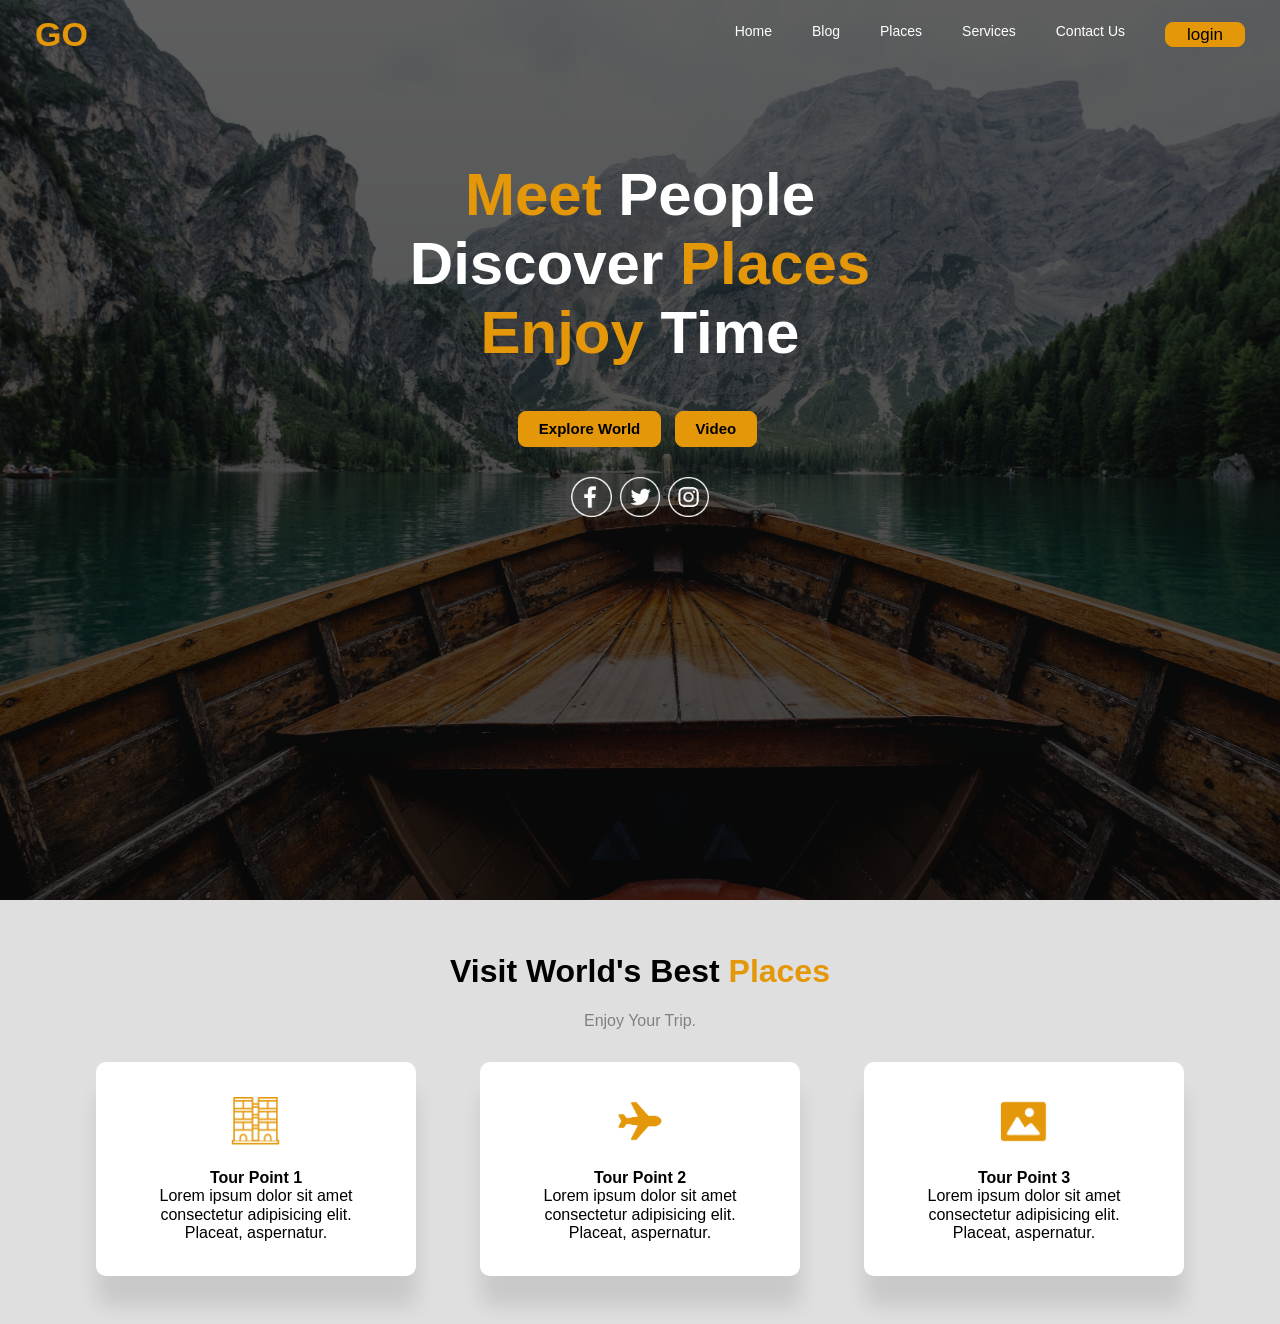
<file: index.html>
<!DOCTYPE html>
<html lang="en">

<head>
  <meta charset="UTF-8">
  <meta http-equiv="X-UA-Compatible" content="IE=edge">
  <meta name="viewport" content="width=device-width, initial-scale=1.0">
  <link rel="stylesheet" href="/css/normalize.css">
  <link rel="stylesheet" href="/css/style.css">
  <title>Travel website</title>

</head>

<body>

  <!-- This div wraps the whole nav and header and every element in it -->
  <header>
    <nav>
      <!-- I'm just making sure they're in their respective sections.
            I'm not gonna use them for anything actually
            I've got my classes. -->
      <div class="nav">
        <!-- This div affects the various elements in the nav
                    I feel I'm not making any sense lol -->
        <div class="leftnavlogo">
          <!-- This is for what's on the left side of the nav -->
          <p>GO</p>
        </div>
        <div class="rightnav">
          <!-- This is for what's on the right side of the nav -->

          <ul>
            <li><a href="#">home</a></li>
            <li><a href="#">blog</a></li>
            <li><a href="#">places</a></li>
            <li><a href="#">services</a></li>
            <li><a href="#">contact us</a></li>
            <li><a href="login.html"><button class="navbtn">login</button></a></li>
          </ul>
        </div>
      </div>
    </nav>
  </header>
  <!-- Now to what's on the main page -->
  <div class="wrapper">
    <main>
      <div class="maincontainer">
        <!-- This div houses the whole main for me -->
        <h1><span>meet</span> people <br>discover <span>places</span> <br><span>enjoy</span> time</h1>
        <div class="home_buttons">
          <button class="mainbtn">Explore World</button>
          <button class="mainbtn">Video</button>

          <div class="socials">
            <a href="https://facebook.com/">
              <img src="/images/fb.png">
            </a>
            <a href="https://twitter.com/">
              <img src="/images/twitter.png">
            </a>
            <a href="https://www.instagram.com/">
              <img src="/images/insta.png">
            </a>
          </div>
        </div>
      </div>
    </main>
  </div>
  <section>
    <div class="container">
      <div class="footer-title">
        <h1>visit world's best <span class="orange">places</span></h1>
        <span class="grey">enjoy your trip.</span>
      </div>
      <div class="footer-boxes">
        <div class="box">
          <img src="/images/hotel.png" alt="">
          <br><br>
          <h4>Tour Point 1</h4>
          <p>Lorem ipsum dolor sit amet consectetur adipisicing elit. Placeat, aspernatur.</p>
        </div>

        <div class="box">
          <img src="/images/aeroplane.png" alt="">
          <br><br>
          <h4>Tour Point 2</h4>
          <p>Lorem ipsum dolor sit amet consectetur adipisicing elit. Placeat, aspernatur.</p>
        </div>

        <div class="box">
          <img src="/images/gallery.png" alt="">
          <br><br>
          <h4>Tour Point 3</h4>
          <p>Lorem ipsum dolor sit amet consectetur adipisicing elit. Placeat, aspernatur.</p>
        </div>
      </div>
    </div>
  </section>

</body>

</html>
</file>
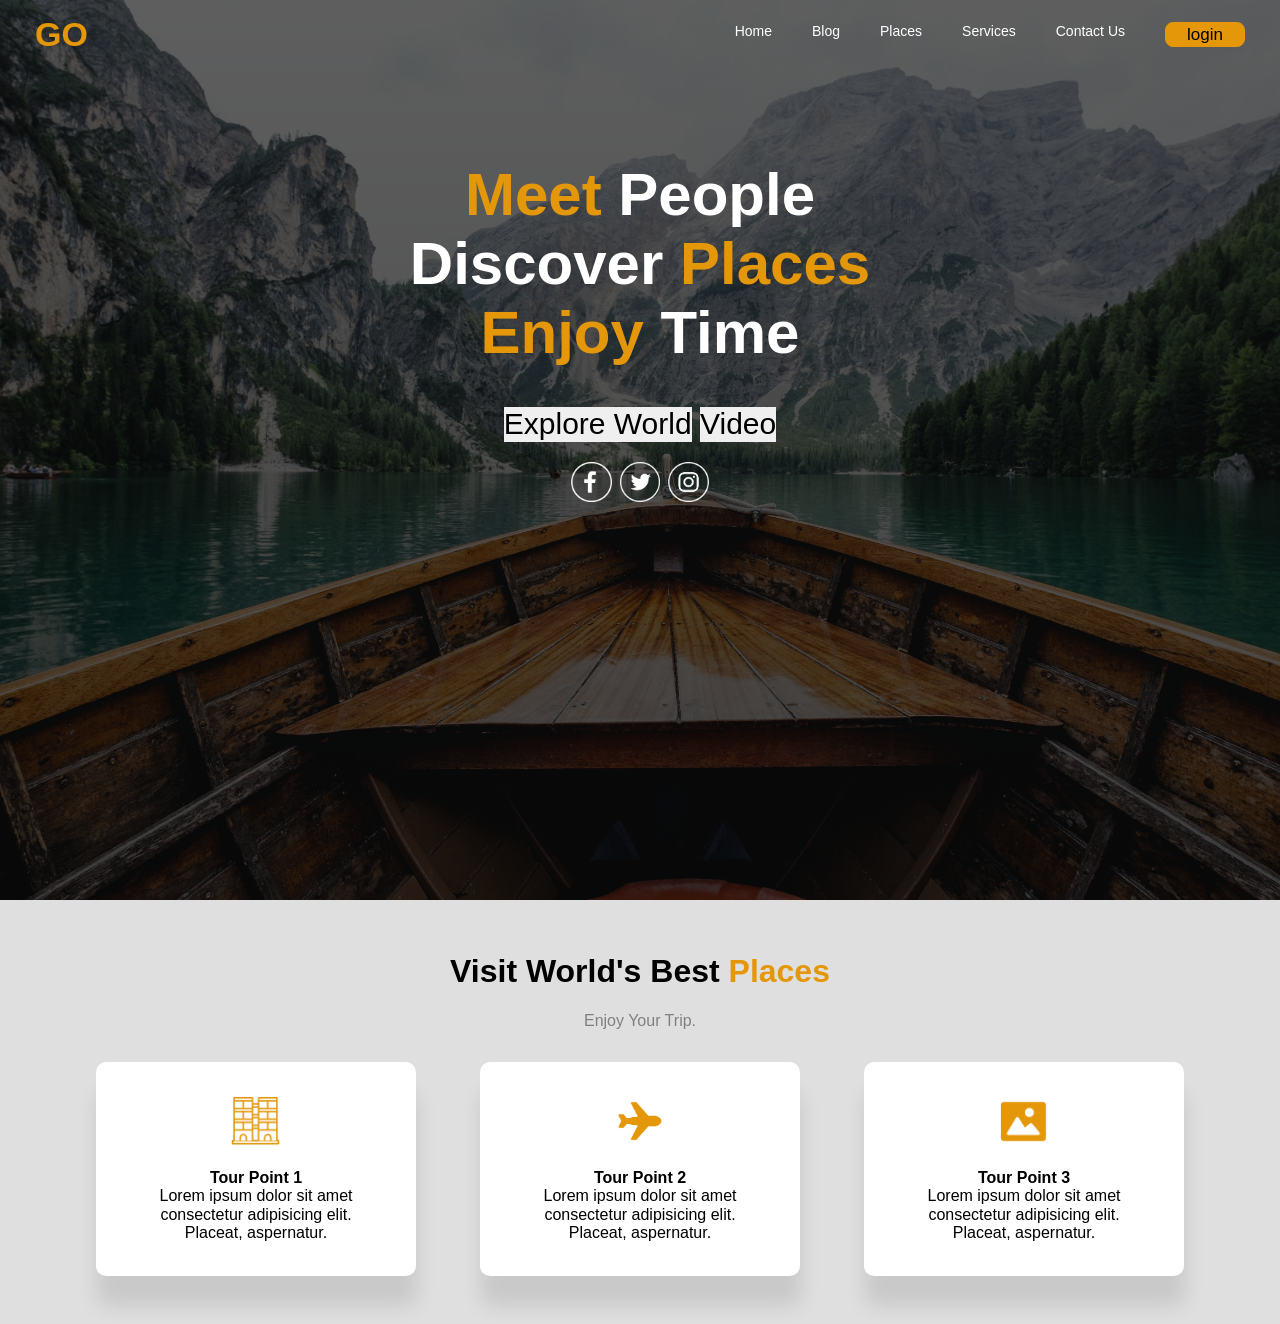
<file: images/index.html>
<!DOCTYPE html>
<html lang="en">

<head>
  <meta charset="UTF-8">
  <meta http-equiv="X-UA-Compatible" content="IE=edge">
  <meta name="viewport" content="width=device-width, initial-scale=1.0">
  <link rel="stylesheet" href="/css/normalize.css">
  <link rel="stylesheet" href="/css/style.css">
  <title>Travel website</title>

</head>

<body>

  <!-- This div wraps the whole nav and header and every element in it -->
  <header>
    <nav>
      <!-- I'm just making sure they're in their respective sections.
            I'm not gonna use them for anything actually
            I've got my classes. -->
      <div class="nav">
        <!-- This div affects the various elements in the nav
                    I feel I'm not making any sense lol -->
        <div class="leftnavlogo">
          <!-- This is for what's on the left side of the nav -->
          <p>GO</p>
        </div>
        <div class="rightnav">
          <!-- This is for what's on the right side of the nav -->

          <ul>
            <li><a href="#">home</a></li>
            <li><a href="#">blog</a></li>
            <li><a href="#">places</a></li>
            <li><a href="#">services</a></li>
            <li><a href="#">contact us</a></li>
            <li><a href="login.html"><button class="navbtn">login</button></a></li>
          </ul>
        </div>
      </div>
    </nav>
  </header>
  <!-- Now to what's on the main page -->
  <div class="wrapper">
    <main>
      <div class="maincontainer">
        <!-- This div houses the whole main for me -->
        <h1><span>meet</span> people <br>discover <span>places</span> <br><span>enjoy</span> time</h1>
        <div class="home_buttons">
          <button class="mainbtn1">Explore World</button>
          <button class="mainbtn2">Video</button>

          <div class="socials">
            <a href="https://facebook.com/">
              <img src="/images/fb.png">
            </a>
            <a href="https://twitter.com/">
              <img src="/images/twitter.png">
            </a>
            <a href="https://www.instagram.com/">
              <img src="/images/insta.png">
            </a>
          </div>
        </div>
      </div>
    </main>
  </div>
  <section>
    <div class="container">
      <div class="footer-title">
        <h1>visit world's best <span class="orange">places</span></h1>
        <span class="grey">enjoy your trip.</span>
      </div>
      <div class="footer-boxes">
        <div class="box">
          <img src="/images/hotel.png" alt="">
          <br><br>
          <h4>Tour Point 1</h4>
          <p>Lorem ipsum dolor sit amet consectetur adipisicing elit. Placeat, aspernatur.</p>
        </div>

        <div class="box">
          <img src="/images/aeroplane.png" alt="">
          <br><br>
          <h4>Tour Point 2</h4>
          <p>Lorem ipsum dolor sit amet consectetur adipisicing elit. Placeat, aspernatur.</p>
        </div>

        <div class="box">
          <img src="/images/gallery.png" alt="">
          <br><br>
          <h4>Tour Point 3</h4>
          <p>Lorem ipsum dolor sit amet consectetur adipisicing elit. Placeat, aspernatur.</p>
        </div>
      </div>
    </div>
  </section>

</body>

</html>
</file>
<file: css/style.css>
* {
    margin: 0;
    padding: 0;
    border: none;
    outline: none;
    box-sizing: border-box;
}

body {
    font-family: 'Noto Sans', sans-serif;
    background-color: ;
}

.wrapper {
    width: 100vw;
    background-image: linear-gradient(rgba(0, 0, 0, 0.6), rgb(0, 0, 0, .7)), url(/images/luca-bravo-O453M2Liufs-unsplash.jpg);
    background-size: cover;
    background-position: center;
    height: 100vh;
}

nav {
    position: fixed;
    top: 0;
    width: 100%;
    height: 60px;
    z-index: 1;
}

.nav {
    padding: 15px;
    display: flex;
    align-items: center;
    justify-content: space-between;
}

.leftnavlogo {
    display: flex;
    align-items: center;
    font-size: 34px;
    font-weight: 600;
    color: #e49708;
    margin-left: 20px;
}

.rightnav ul {
    display: flex;
}

.rightnav ul li {
    list-style: none;
    text-transform: capitalize;
}

ul li a {
    text-decoration: none;
    margin: 20px;
    font-size: 14px;
    color: #fff;
}

.navbtn {

    width: 80px;
    height: 25px;
    border-radius: 8px;
    background-color: #e49708;
    padding: 0 20px;
    border: 1px solid #e49708;
    font-size: 17px;
    /* color: white; */
    cursor: pointer;
    /* margin-bottom: 10px; */
}

.maincontainer {
    padding-top: 120px;
    font-size: 30px;
    color: #fff;
    text-transform: capitalize;
    text-align: center;
}

.maincontainer span {
    color: #e49708;
}

.mainbtn {
    color: #000;
  font-weight: bold;
    border-radius: 8px;
    background-color: #e49708;
    padding: 8px 20px;
    border: 1px solid #e49708;
    font-size: 15px;
    margin-bottom: 10px;
    margin-right: 5px;
    cursor: pointer;
}


.socials {
    /* margin: 30px;
    line-height: 30px; */
    margin: 20px 30px 0 30px;

}

.socials a {
    text-decoration: none;
}

.socials img {
    color: black;
    height: 40px;
}

.container {
    background-color: #dfdfdf;
    padding: 32px 16px;
}

.footer-title {
    text-align: center;
    text-transform: capitalize;
}

.footer-title .orange {

    color: #e49708;
}

.footer-title .grey {

    color: grey;
}

.box {
    width: 320px;
    background: #fff;
    padding: 2rem;
    margin: 1rem 2rem;
    text-align: center;
    border-radius: 10px;
    border: 2px solid transparent;
    box-shadow: 1px 30px 20px #0000001a;
}

.footer-boxes {
    display: flex;
    align-items: center;
    justify-content: center;
    flex-wrap: wrap;
    margin-top: 1rem;
}

.footer-boxes img {
    height: 50px;
}

/* 
.box:hover,
.br {
    border: 2px solid rgb(228, 151, 8);
} */

.box:hover {
    cursor: pointer;
    /* transform: translateY(-10px); */
    transform: scale(1.1);
    /* transform: rotate(-10deg); */
    /* transform: skew(360deg); */
    /* transition: transform 500ms ease-in-out; */
    border: 2px solid #e49708;
}
</file>
